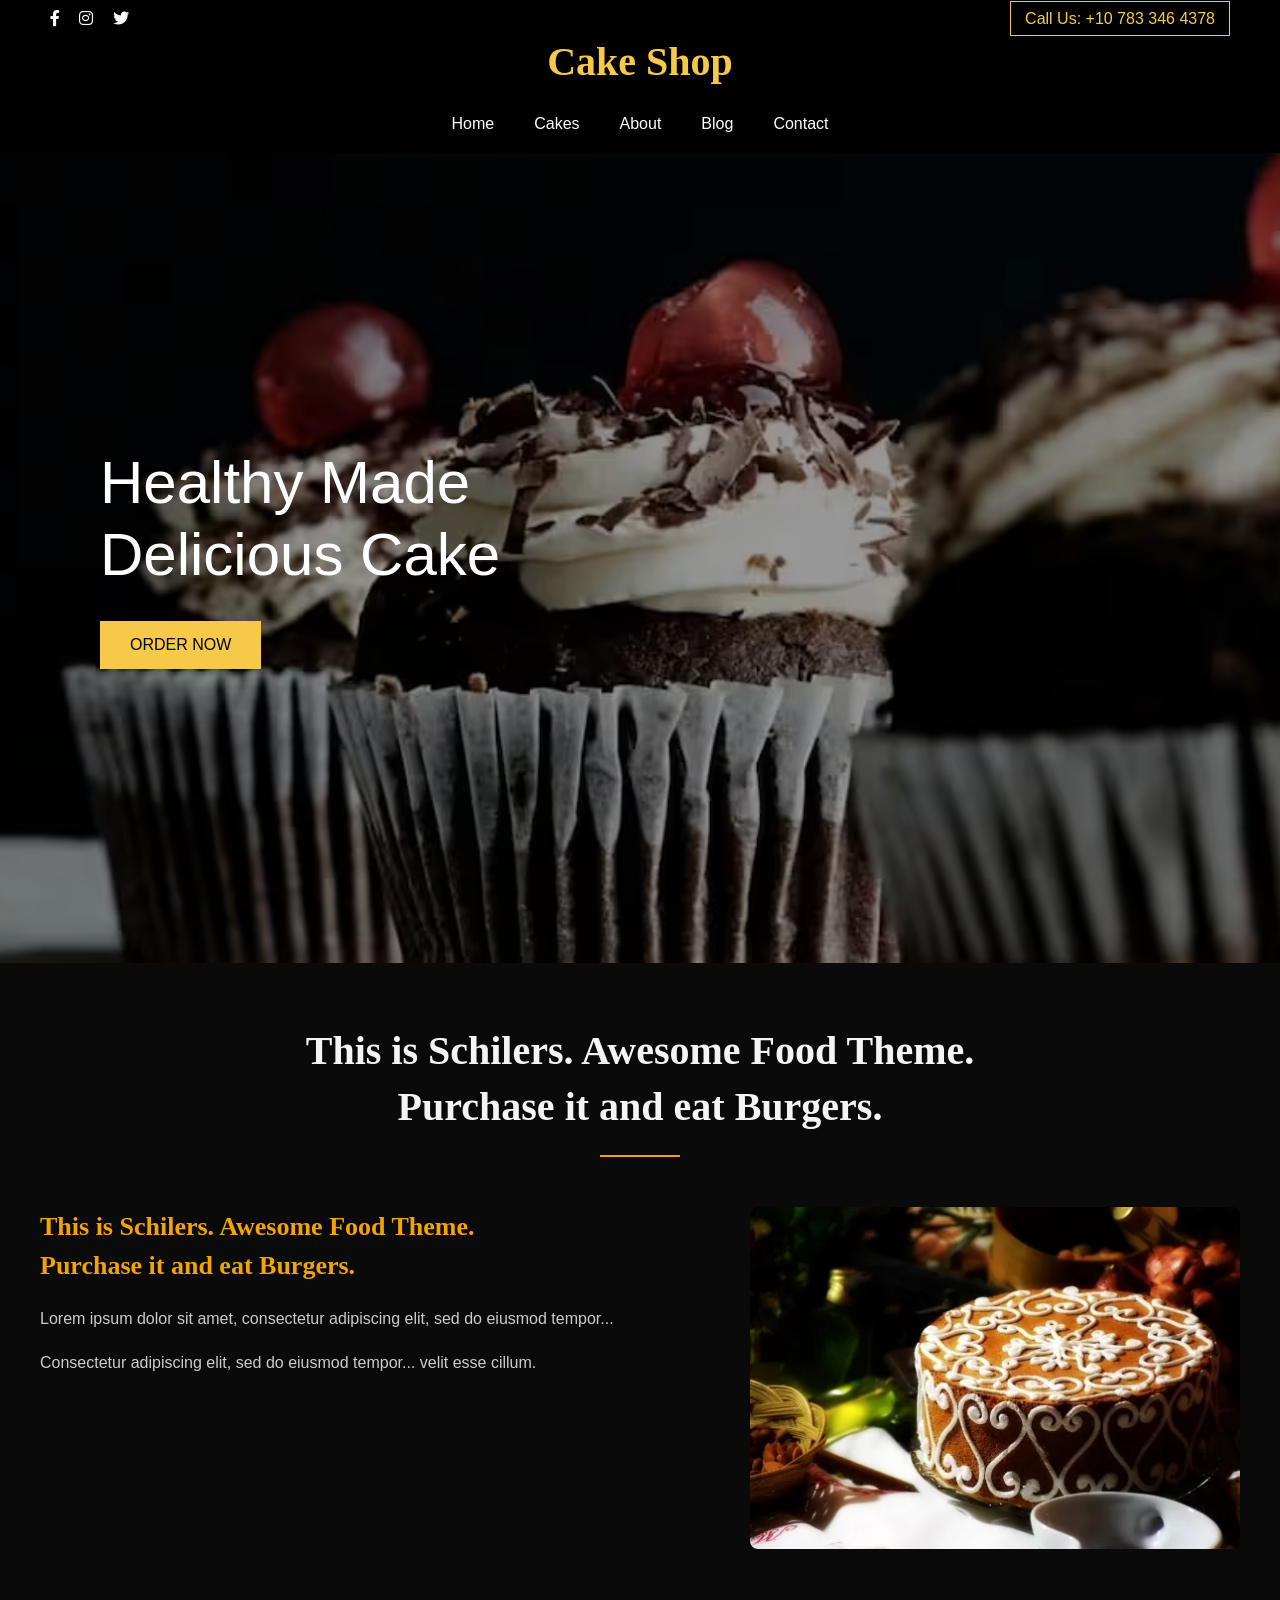
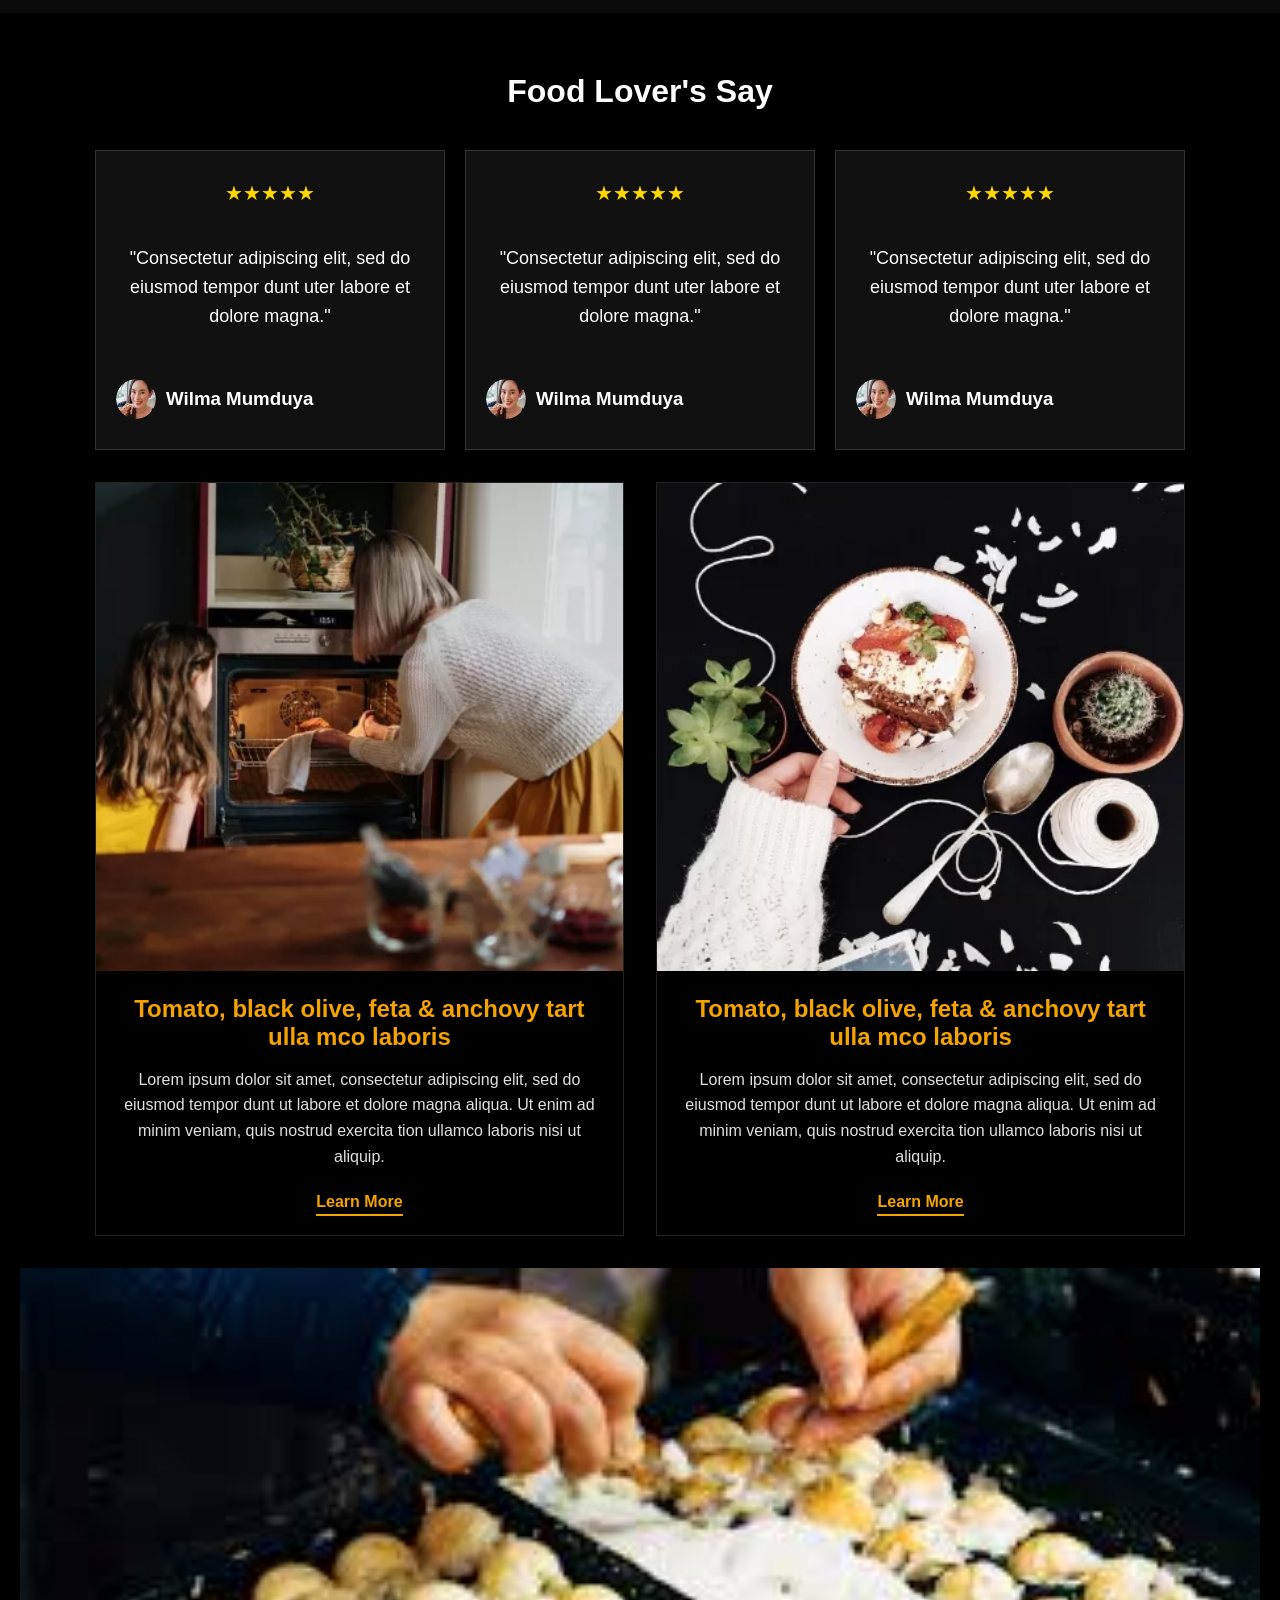
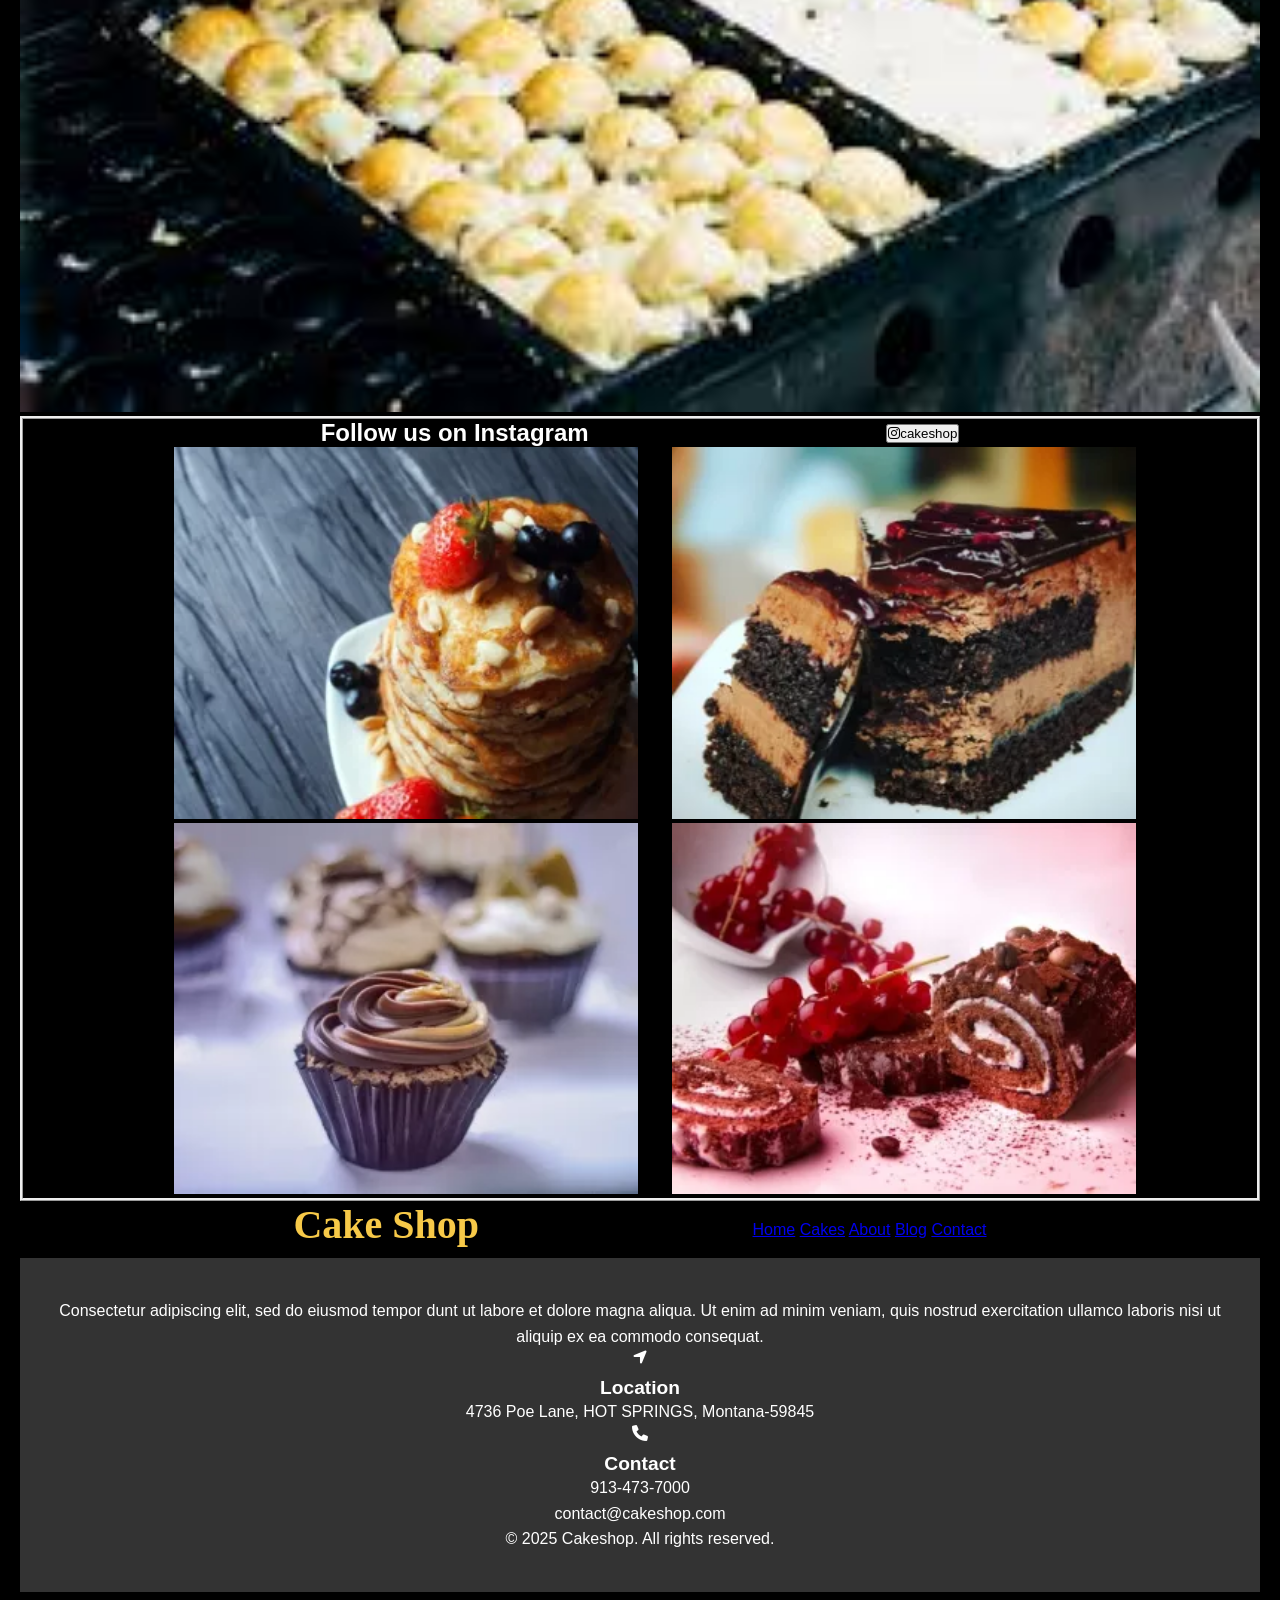
<file: index.html>
<!DOCTYPE html>
<html lang="en">

<head>
    <meta charset="UTF-8" />
    <meta name="viewport" content="width=device-width, initial-scale=1.0" />
    <title>Cake Shop</title>
    <link rel="stylesheet" href="style.css" />
    <link rel="stylesheet" href="https://cdnjs.cloudflare.com/ajax/libs/font-awesome/6.0.0/css/all.min.css" />
    
</head>

<body>
    

    <header class="top-bar">
        <div class="social-icons">
            <i class="fab fa-facebook-f"></i>
            <i class="fab fa-instagram"></i>
            <i class="fab fa-twitter"></i>
        </div>
        <div class="contact">
            <a href="tel:+107833464378">Call Us: +10 783 346 4378</a>
        </div>
    </header>

    <div>
        <h1 class="logo">Cake Shop</h1>
    </div>
    <!-- <div class="navbar"> -->
        <nav class="navbar">
            <ul class="nav-links" id="nav-links">
                <li> <a href="index.html">Home</a></li>
           <li> <a href="cakes.html">Cakes</a></li>
           <li><a href="about.html">About</a></li> 
           <li>  <a href="blog.html">Blog</a></li> 
            <li><a href="contact.html">Contact</a>
        </ul>
        </nav>
    <!-- </div> -->

    
    <section class="hero">
        <div class="hero-content">
            <h2>Healthy Made<br>Delicious Cake</h2>
            <button class="order-btn">ORDER NOW</button>
        </div>
    </section>

    <section class="intro-section">
        <div class="intro-heading">
            <h2>This is Schilers. Awesome Food Theme.<br>Purchase it and eat Burgers.</h2>
            <div class="line-divider"></div>
        </div>
        <div class="intro-content">
            <div class="text-block">
                <h3>This is Schilers. Awesome Food Theme.<br>Purchase it and eat Burgers.</h3>
                <p>Lorem ipsum dolor sit amet, consectetur adipiscing elit, sed do eiusmod tempor...</p>
                <p>Consectetur adipiscing elit, sed do eiusmod tempor... velit esse cillum.</p>
            </div>
            <div class="image-block">
                <img src="image/cake2.jpg" alt="Cake Image" />
            </div>
        </div>
    </section>

  

    <section class="testimonial-section">
        <h2 class="testimonial-title">Food Lover's Say</h2>
        <div class="testimonial-container">
            <div class="testimonial-card">
                <div class="stars">★★★★★</div>
                <p class="testimonial-text">
                    "Consectetur adipiscing elit, sed do eiusmod tempor dunt uter labore et dolore magna."
                </p>
                <div class="testimonial-user">
                    <img src="image/review1.webp" alt="image not found">
                    <h3>Wilma Mumduya</h3>
                </div>
            </div>
            <div class="testimonial-card">
                <div class="stars">★★★★★</div>
                <p class="testimonial-text">
                    "Consectetur adipiscing elit, sed do eiusmod tempor dunt uter labore et dolore magna."
                </p>
                <div class="testimonial-user">
                    <img src="image/review1.webp" alt="image not found">
                    <h3>Wilma Mumduya</h3>
                </div>
            </div>
            <div class="testimonial-card">
                <div class="stars">★★★★★</div>
                <p class="testimonial-text">
                    "Consectetur adipiscing elit, sed do eiusmod tempor dunt uter labore et dolore magna."
                </p>
                <div class="testimonial-user">
                    <img src="image/review1.webp" alt="image not found">
                    <h3>Wilma Mumduya</h3>
                </div>
            </div>
        </div>
        <section class="recipe-section">
            <div class="recipe-card">
              <img src="image/blog1.jpg.webp" alt="Cooking with child" class="recipe-image">
              <div class="recipe-content">
                <h2>Tomato, black olive, feta &amp; anchovy tart ulla mco laboris</h2>
                <p>Lorem ipsum dolor sit amet, consectetur adipiscing elit, sed do eiusmod tempor dunt ut labore et dolore magna aliqua. Ut enim ad minim veniam, quis nostrud exercita tion ullamco laboris nisi ut aliquip.</p>
                <a href="#" class="learn-more">Learn More</a>
              </div>
            </div>
        
            <div class="recipe-card">
              <img src="image/blog2.jpg.webp" alt="Top view of food" class="recipe-image">
              <div class="recipe-content">
                <h2>Tomato, black olive, feta &amp; anchovy tart ulla mco laboris</h2>
                <p>Lorem ipsum dolor sit amet, consectetur adipiscing elit, sed do eiusmod tempor dunt ut labore et dolore magna aliqua. Ut enim ad minim veniam, quis nostrud exercita tion ullamco laboris nisi ut aliquip.</p>
                <a href="#" class="learn-more">Learn More</a>
              </div>
            </div>
          </section> 
        <!-- <section id="blog">
            <h2>Our Blogs</h2>
            <br>
          
                <div>
                    <img src="image/blog1.jpg.webp" alt="image not found">
                </div>
                
                <div>
                    <h4>Tomato, black olive, feta & anchovy tart ulla mco laboris</h4>
                    <p>Lorem ipsum dolor sit amet, consectetur adipiscing elit, sed do eiusmod tempor dunt ut labore et dolore magna aliqua.
                         Ut enim ad minim veniam, quis nostrud exercita tion ullamco laboris nisi ut aliquip.</p>
                
                </div>
                <div>
                <img src="image/blog2.jpg.webp" alt="image not found">
                </div>
                <div>
                <h4>Tomato, black olive, feta & anchovy tart ulla mco laboris</h4>
                <p>Lorem ipsum dolor sit amet, consectetur adipiscing elit, sed do eiusmod tempor dunt ut 
                    labore et dolore magna aliqua. Ut enim ad minim veniam, quis nostrud exercita tion ullamco laboris nisi ut aliquip.</p>
                </div>
          
        
        </section> -->
        <section id="vid">
            <div>
                <img src="image/vid.jpg" alt="image not found">
            </div>
          </section>
          <section id="cakeshop">
            <h2>Follow us on Instagram</h2>
            <button>
                <i class="fa-brands fa-instagram"></i>cakeshop</button>
            <div>
                <img src="image/insta1.jpg" alt="image not found">
                <img src="image/insta2.jpg" alt="image not found">
                <img src="image/insta3.jpg" alt="image not found">
                <img src="image/insta4.jpg" alt="image not found">
            </div>
            </section>
            <section id="same">
            <div>
                <h1 class="logo">Cake Shop</h1>
            </div>
            <div>
                <nav>
                    <a href="Home.html">Home</a>
                    <a href="Cakes.html">Cakes</a>
                    <a href="About.html">About</a>
                    <a href="Blog.html">Blog</a>
                    <a href="Contact.html">Contact</a>
                </nav>
            </div>

        </main>
        <footer>
            <div class="footer-text">
                <p>Consectetur adipiscing elit, sed do eiusmod tempor dunt ut labore et dolore magna aliqua. Ut enim ad minim veniam, quis nostrud exercitation ullamco laboris nisi ut aliquip ex ea commodo consequat.</p>
            </div>
            <div class="footer-location">
                <i class="fa-solid fa-location-arrow"></i>
                <h3>Location</h3>
                <p>4736 Poe Lane, HOT SPRINGS, Montana-59845</p>
            </div>
            <div class="footer-contact">
                <i class="fa-solid fa-phone"></i>
                <h3>Contact</h3>
                <p>913-473-7000<br>contact@cakeshop.com</p>
            </div>
            <div class="footer-content">
                <p>&copy; 2025 Cakeshop. All rights reserved.</p>
            </div>
        </footer>
        
    </section>
    </section>

    

    
</body>

</html>
</file>
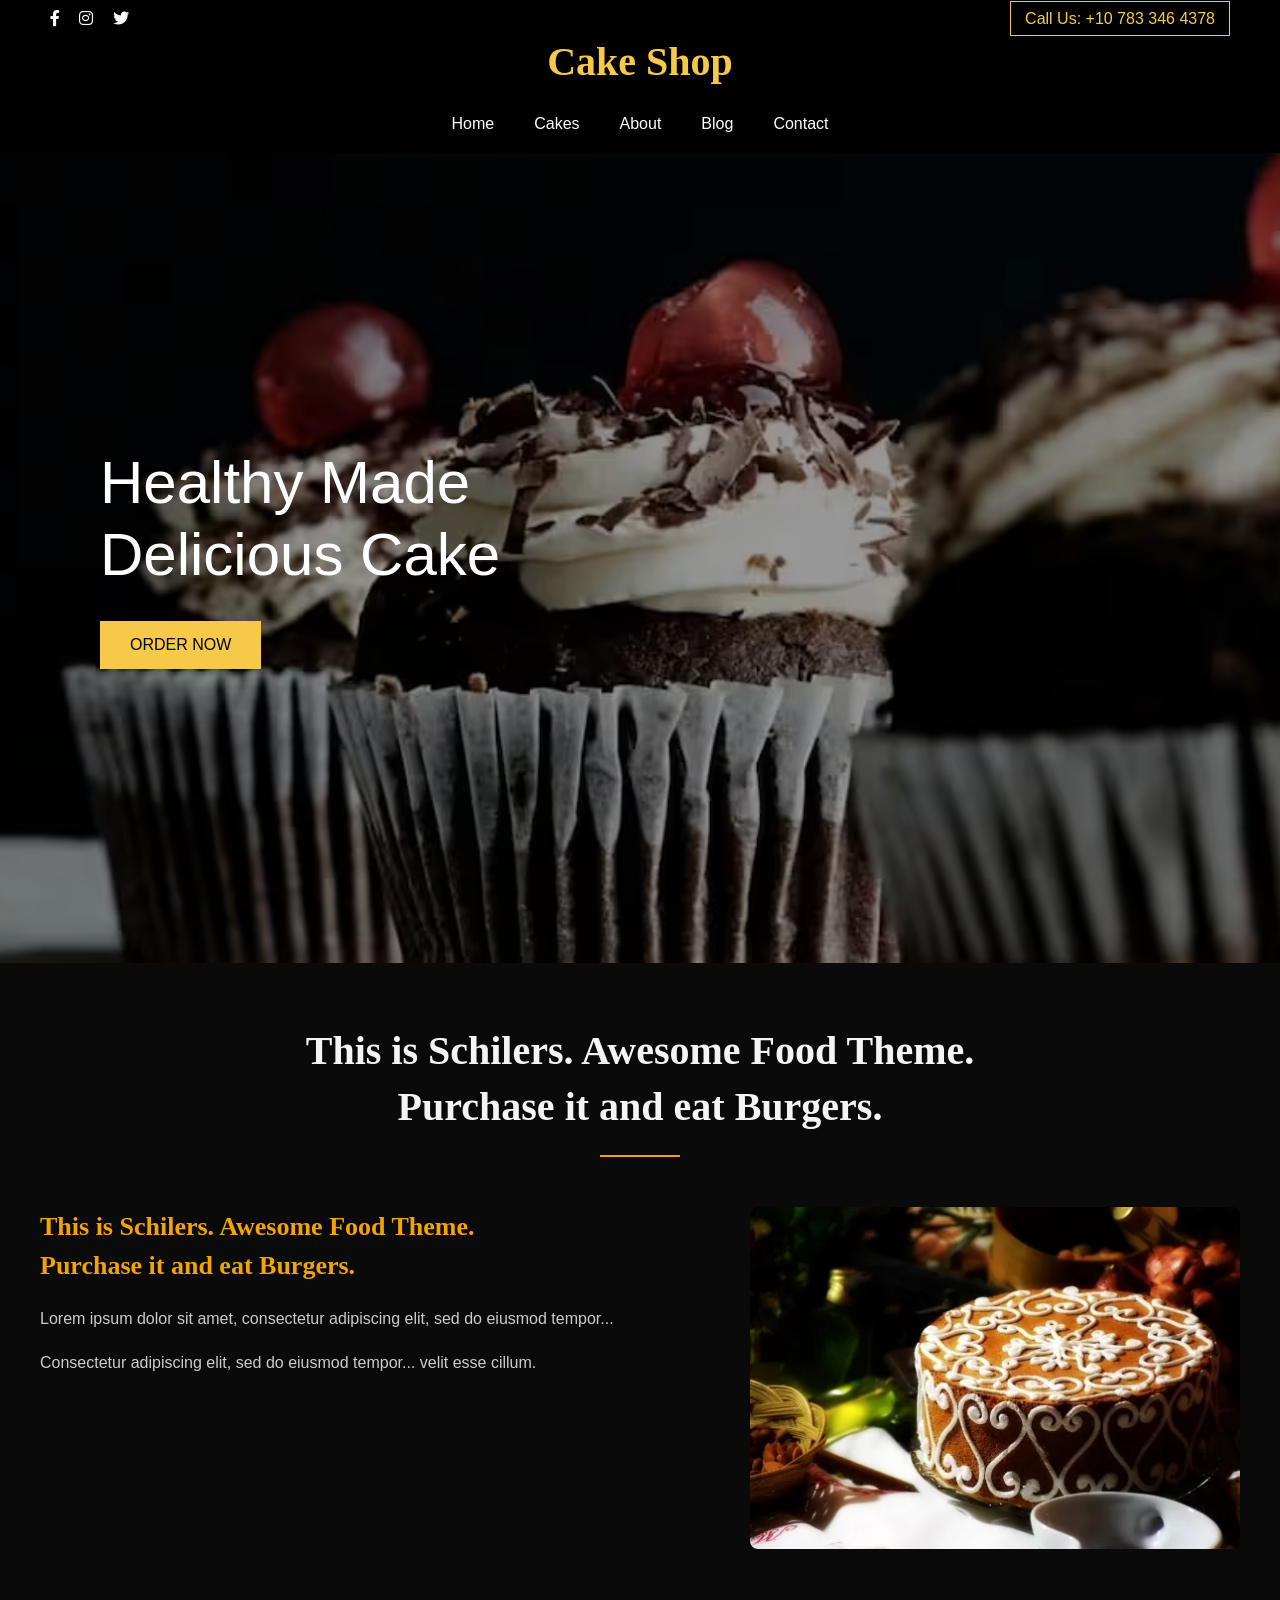
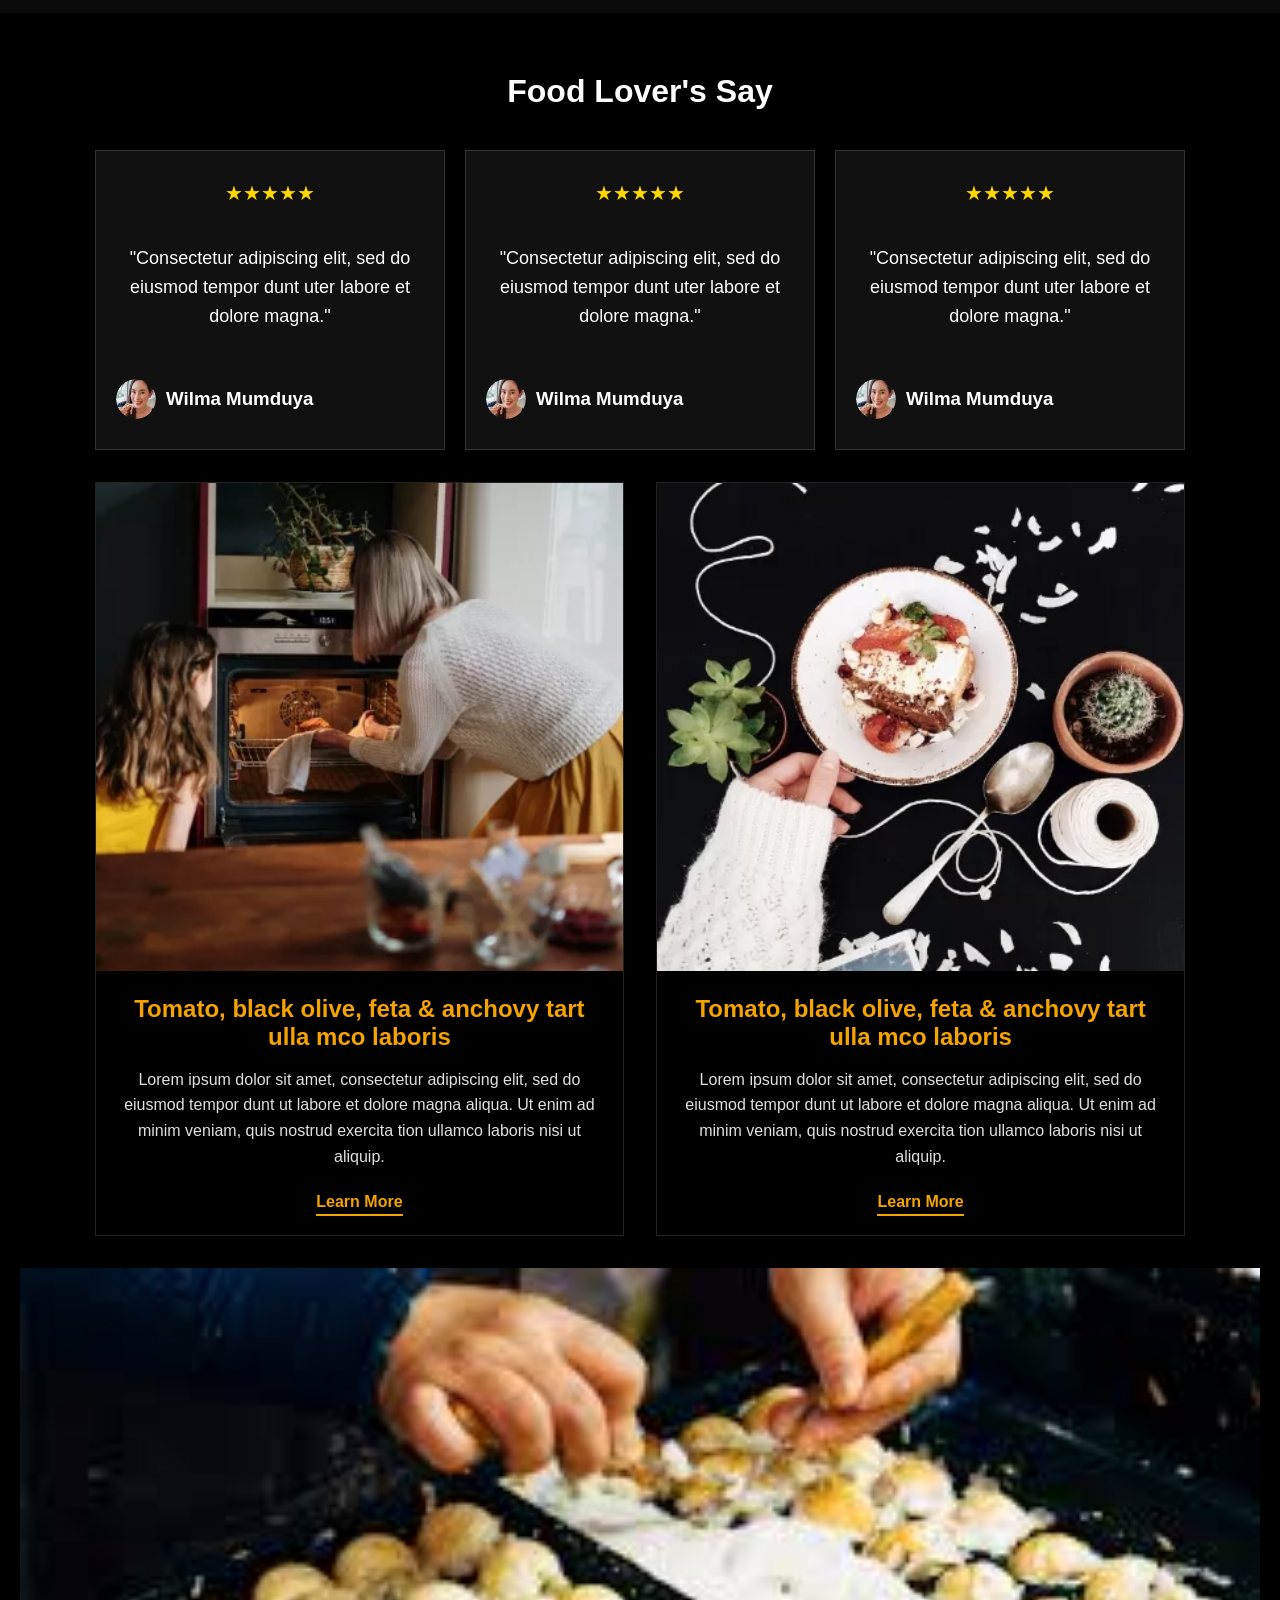
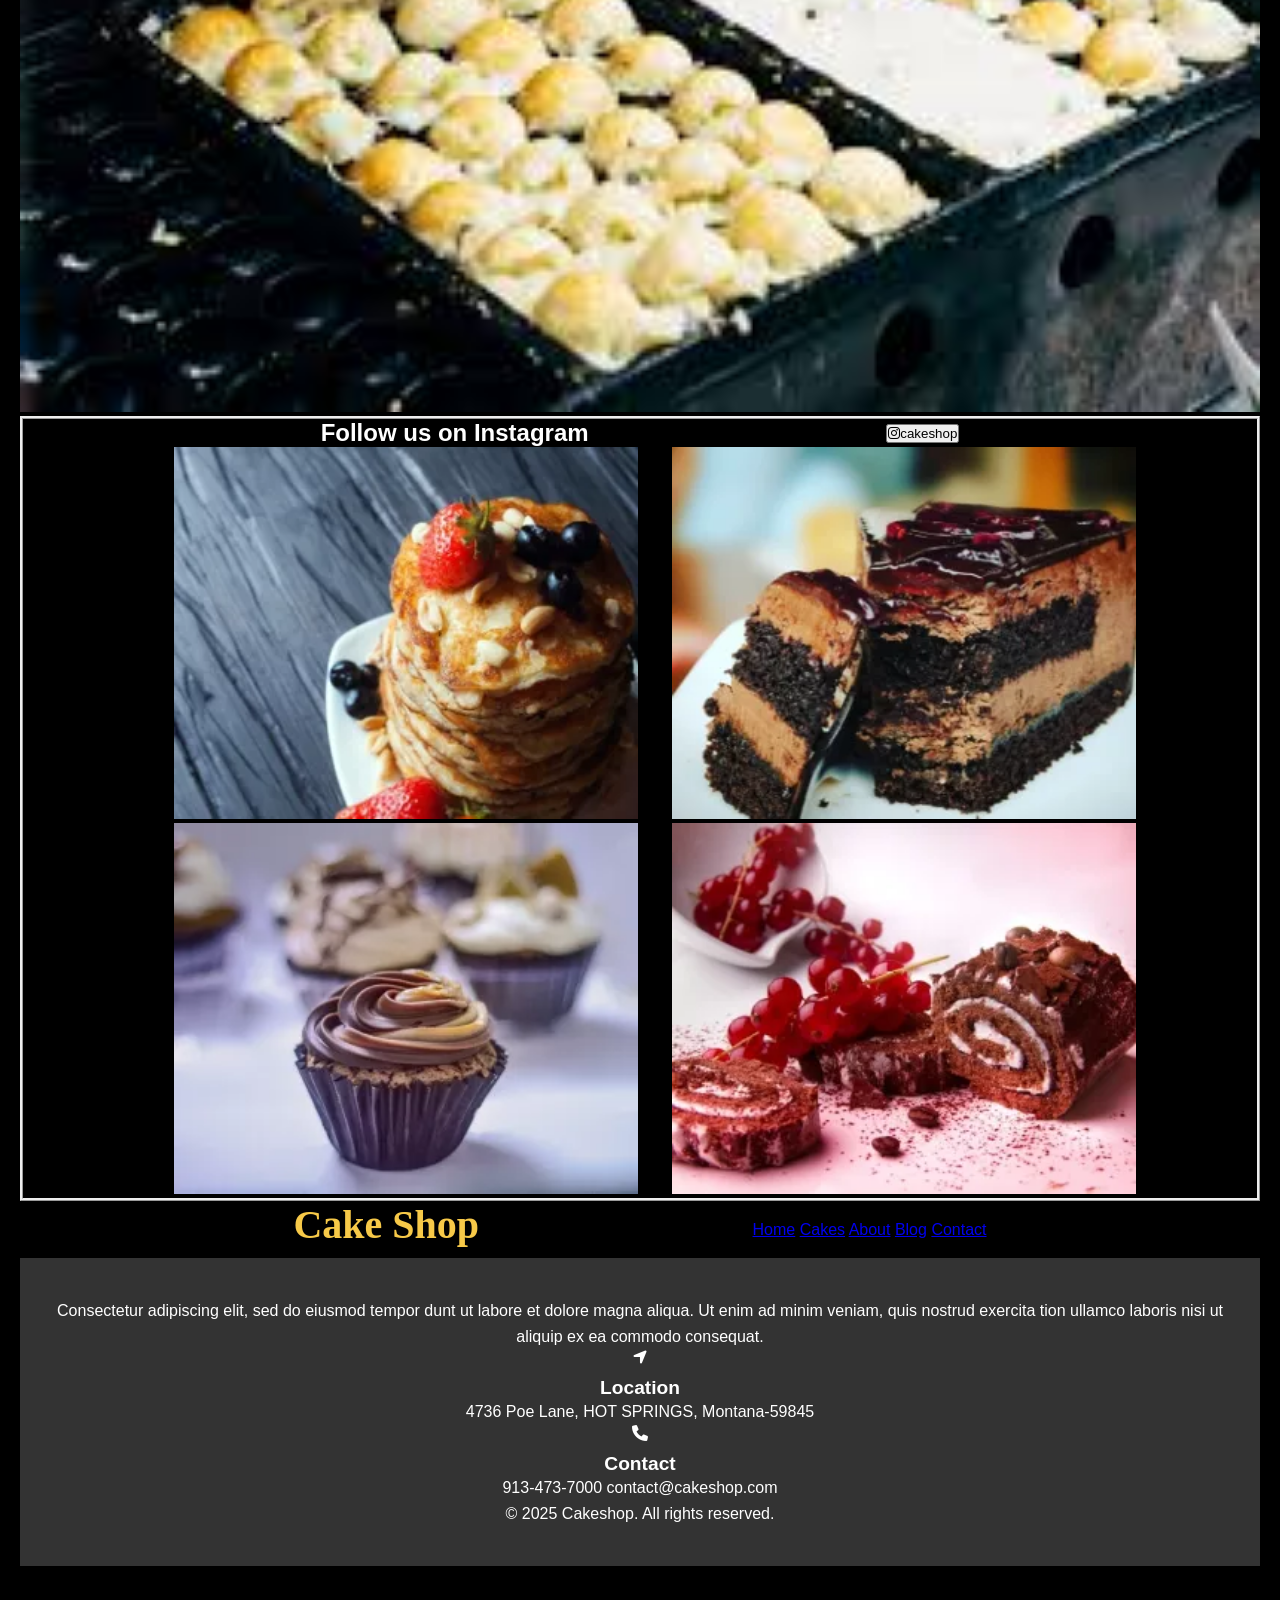
<file: about.html>
<!DOCTYPE html>
<html lang="en">
<head>
    <meta charset="UTF-8">
    <meta name="viewport" content="width=device-width, initial-scale=1.0">
    <title>about</title>
    <link rel="stylesheet" href="style.css" />
    <link rel="stylesheet" href="https://cdnjs.cloudflare.com/ajax/libs/font-awesome/6.0.0/css/all.min.css" />
</head>
<body>
    <header class="top-bar">
        <div class="social-icons">
            <i class="fab fa-facebook-f"></i>
            <i class="fab fa-instagram"></i>
            <i class="fab fa-twitter"></i>
        </div>
        <div class="contact">
            <a href="tel:+107833464378">Call Us: +10 783 346 4378</a>
        </div>
    </header>

    <!-- Navigation -->
    <!--nav class="navbar">
        <h1 class="logo">Cake Shop</h1-->

        <!-- Hamburger Button -->
        <!--div class="menu-toggle" id="menu-toggle">☰</div>

        <ul class="nav-links" id="nav-links">
            <li><a href="index.html">HOME</a></li>
            <li>
                <a href="cakes.html">CAKES</a>

            </li>
            <li><a href="about.html">ABOUT</a></li>
            <li class="has-dropdown"><a href="#">BLOG</a>
                <ul class="dropdown">
                    <li><a href="blog.html">Blog </a></li>
                    <li><a href="#">Blog Details</a></li>
                    <li><a href="#">Elements</a></li>
                </ul>
            </li>
            <li><a href="contact.html">CONTACT</a></li>
        </ul>
    </nav-->
    <div>
        <h1 class="logo">Cake Shop</h1>
    </div>
    <!-- <div class="navbar"> -->
        <nav class="navbar">
            <ul class="nav-links" id="nav-links">
                <li> <a href="index.html">Home</a></li>
           <li> <a href="cakes.html">Cakes</a></li>
           <li><a href="about.html">About</a></li> 
           <li>  <a href="blog.html">Blog</a></li> 
            <li><a href="contact.html">Contact</a>
        </ul>
        </nav>

    <!-- Hero Section -->
    <section class="hero">
        <div class="hero-content">
            <h2>Healthy Made<br>Delicious Cake</h2>
            <button class="order-btn">ORDER NOW</button>
        </div>
    </section>

    <section class="intro-section">
        <div class="intro-heading">
            <h2>This is Schilers. Awesome Food Theme.<br>Purchase it and eat Burgers.</h2>
            <div class="line-divider"></div>
        </div>
        <div class="intro-content">
            <div class="text-block">
                <h3>This is Schilers. Awesome Food Theme.<br>Purchase it and eat Burgers.</h3>
                <p>Lorem ipsum dolor sit amet, consectetur adipiscing elit, sed do eiusmod tempor...</p>
                <p>Consectetur adipiscing elit, sed do eiusmod tempor... velit esse cillum.</p>
            </div>
            <div class="image-block">
                <img src="image/cake2.jpg" alt="Cake Image" />
            </div>
        </div>
    </section>

  

    <section class="testimonial-section">
        <h2 class="testimonial-title">Food Lover's Say</h2>
        <div class="testimonial-container">
            <div class="testimonial-card">
                <div class="stars">★★★★★</div>
                <p class="testimonial-text">
                    "Consectetur adipiscing elit, sed do eiusmod tempor dunt uter labore et dolore magna."
                </p>
                <div class="testimonial-user">
                    <img src="image/review1.webp" alt="image not found">
                    <h3>Wilma Mumduya</h3>
                </div>
            </div>
            <div class="testimonial-card">
                <div class="stars">★★★★★</div>
                <p class="testimonial-text">
                    "Consectetur adipiscing elit, sed do eiusmod tempor dunt uter labore et dolore magna."
                </p>
                <div class="testimonial-user">
                    <img src="image/review1.webp" alt="image not found">
                    <h3>Wilma Mumduya</h3>
                </div>
            </div>
            <div class="testimonial-card">
                <div class="stars">★★★★★</div>
                <p class="testimonial-text">
                    "Consectetur adipiscing elit, sed do eiusmod tempor dunt uter labore et dolore magna."
                </p>
                <div class="testimonial-user">
                    <img src="image/review1.webp" alt="image not found">
                    <h3>Wilma Mumduya</h3>
                </div>
            </div>
        </div>
        <section class="recipe-section">
            <div class="recipe-card">
              <img src="image/blog1.jpg.webp" alt="Cooking with child" class="recipe-image">
              <div class="recipe-content">
                <h2>Tomato, black olive, feta &amp; anchovy tart ulla mco laboris</h2>
                <p>Lorem ipsum dolor sit amet, consectetur adipiscing elit, sed do eiusmod tempor dunt ut labore et dolore magna aliqua. Ut enim ad minim veniam, quis nostrud exercita tion ullamco laboris nisi ut aliquip.</p>
                <a href="#" class="learn-more">Learn More</a>
              </div>
            </div>
        
            <div class="recipe-card">
              <img src="image/blog2.jpg.webp" alt="Top view of food" class="recipe-image">
              <div class="recipe-content">
                <h2>Tomato, black olive, feta &amp; anchovy tart ulla mco laboris</h2>
                <p>Lorem ipsum dolor sit amet, consectetur adipiscing elit, sed do eiusmod tempor dunt ut labore et dolore magna aliqua. Ut enim ad minim veniam, quis nostrud exercita tion ullamco laboris nisi ut aliquip.</p>
                <a href="#" class="learn-more">Learn More</a>
              </div>
            </div>
          </section> 
        <!-- <section id="blog">
            <h2>Our Blogs</h2>
            <br>
          
                <div>
                    <img src="image/blog1.jpg.webp" alt="image not found">
                </div>
                
                <div>
                    <h4>Tomato, black olive, feta & anchovy tart ulla mco laboris</h4>
                    <p>Lorem ipsum dolor sit amet, consectetur adipiscing elit, sed do eiusmod tempor dunt ut labore et dolore magna aliqua.
                         Ut enim ad minim veniam, quis nostrud exercita tion ullamco laboris nisi ut aliquip.</p>
                
                </div>
                <div>
                <img src="image/blog2.jpg.webp" alt="image not found">
                </div>
                <div>
                <h4>Tomato, black olive, feta & anchovy tart ulla mco laboris</h4>
                <p>Lorem ipsum dolor sit amet, consectetur adipiscing elit, sed do eiusmod tempor dunt ut 
                    labore et dolore magna aliqua. Ut enim ad minim veniam, quis nostrud exercita tion ullamco laboris nisi ut aliquip.</p>
                </div>
          
        
        </section> -->
        <section id="vid">
            <div>
                <img src="image/vid.jpg" alt="image not found">
            </div>
          </section>
          <section id="cakeshop">
            <h2>Follow us on Instagram</h2>
            <button>
                <i class="fa-brands fa-instagram"></i>cakeshop</button>
            <div>
                <img src="image/insta1.jpg" alt="image not found">
                <img src="image/insta2.jpg" alt="image not found">
                <img src="image/insta3.jpg" alt="image not found">
                <img src="image/insta4.jpg" alt="image not found">
            </div>
            </section>
            <section id="same">
            <div>
                <h1 class="logo">Cake Shop</h1>
            </div>
            <div>
                <nav>
                    <a href="Home.html">Home</a>
                    <a href="Cakes.html">Cakes</a>
                    <a href="About.html">About</a>
                    <a href="Blog.html">Blog</a>
                    <a href="Contact.html">Contact</a>
                </nav>
            </div>

        </main>

        <footer>
            <div>
                <p>Consectetur adipiscing elit, sed do eiusmod tempor dunt ut labore et dolore magna aliqua. Ut enim ad minim veniam, quis nostrud exercita tion ullamco laboris nisi ut aliquip ex ea commodo consequat.</p>
            </div>
            <div>
                <i class="fa-solid fa-location-arrow"></i>
                <h3>Location</h3>
                <p>4736 Poe Lane, HOT SPRINGS, Montana-59845</p>
            </div>
            <div>
                <i class="fa-solid fa-phone"></i>
                <h3>Contact</h3>
                <p>913-473-7000
                contact@cakeshop.com</p>
            </div>
            <div class="footer-content">
                <p>&copy; 2025 Cakeshop. All rights reserved.</p>
                

        </footer>
    </section>
</body>
</html>
</file>
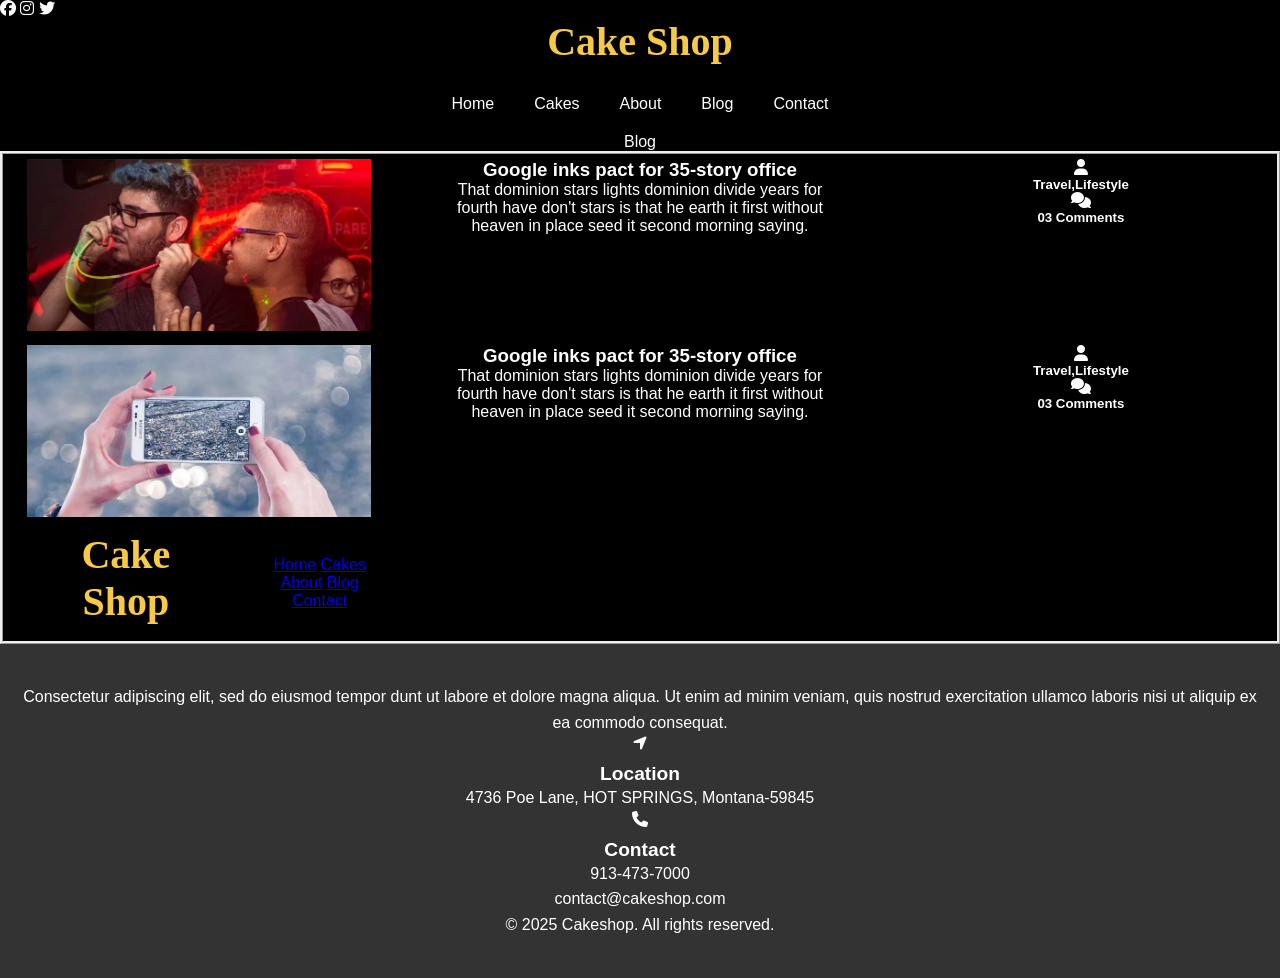
<file: blog.html>
<!DOCTYPE html>
<html lang="en">
<head>
    <meta charset="UTF-8">
    <meta name="viewport" content="width=device-width, initial-scale=1.0">
    <title>blog</title>
    <link rel="stylesheet" href="https://cdnjs.cloudflare.com/ajax/libs/font-awesome/6.7.2/css/all.min.css" integrity="sha512-Evv84Mr4kqVGRNSgIGL/F/aIDqQb7xQ2vcrdIwxfjThSH8CSR7PBEakCr51Ck+w+/U6swU2Im1vVX0SVk9ABhg==" crossorigin="anonymous" referrerpolicy="no-referrer" />
    <link rel="stylesheet" href="style.css">
</head>
<body>
    <section id="container">
        <header>
            <div>
                <i class="fa-brands fa-facebook"></i>
                <i class="fa-brands fa-instagram"></i>
                <i class="fa-brands fa-twitter"></i>
            </div>
            <!--nav class="navbar">
                <h1 class="logo">Cake Shop</h1-->
        
                <!-- Hamburger Button -->
                <!--div class="menu-toggle" id="menu-toggle">☰</div>
        
                <ul class="nav-links" id="nav-links">
                    <li><a href="index.html">HOME</a></li>
                    <li>
                        <a href="cakes.html">CAKES</a>
        
                    </li>
                    <li><a href="about.html">ABOUT</a></li>
                    <li class="has-dropdown"><a href="#">BLOG</a>
                        <ul class="dropdown">
                            <li><a href="#">Blog </a></li>
                            <li><a href="#">Blog Details</a></li>
                            <li><a href="#">Elements</a></li>
                        </ul>
                    </li>
                    <li><a href="contact.html">CONTACT</a></li>
                </ul>
            </nav-->
            <div>
                <h1 class="logo">Cake Shop</h1>
            </div>
            <!-- <div class="navbar"> -->
                <nav class="navbar">
                    <ul class="nav-links" id="nav-links">
                        <li> <a href="index.html">Home</a></li>
                   <li> <a href="cakes.html">Cakes</a></li>
                   <li><a href="about.html">About</a></li> 
                   <li>  <a href="blog.html">Blog</a></li> 
                    <li><a href="contact.html">Contact</a>
                </ul>
                </nav>
        </header>
        <main>
            <section id="herosection">
                <div class="center">Blog</div>
            </section>
            <section id="blog">
                <div>
                    <img src="image/blog_3.jpg" alt="image not found">
                </div>
                <div>
                    <h3>Google inks pact for 35-story office</h3>
                    <p>That dominion stars lights dominion divide years for fourth have don't 
                        stars is that he earth it first without heaven in place seed it second morning saying.</p>
                </div>
                <div>
                    <i class="fas fa-user"></i>
                    <h5>Travel,Lifestyle</h5>
                    <i class="fas fa-comments"></i>
                    <h5>03 Comments</h5>
                </div>
                <div>
                    <img src="image/blog_4.jpg" alt="image not found">
                </div>
                <div>
                    <h3>Google inks pact for 35-story office</h3>
                    <p>That dominion stars lights dominion divide years for fourth have don't 
                        stars is that he earth it first without heaven in place seed it second morning saying.</p>
                </div>
                <div>
                    <i class="fas fa-user"></i>
                    <h5>Travel,Lifestyle</h5>
                    <i class="fas fa-comments"></i>
                    <h5>03 Comments</h5>
                </div>
                <section id="same">
                    <div>
                        <h1 class="logo">Cake Shop</h1>
                    </div>
                    <div>
                        <nav>
                            <a href="Home.html">Home</a>
                            <a href="Cakes.html">Cakes</a>
                            <a href="About.html">About</a>
                            <a href="Blog.html">Blog</a>
                            <a href="Contact.html">Contact</a>
                        </nav>
                    </div>
        
            </section>
        </main>
        <footer>
            <div class="footer-text">
                <p>Consectetur adipiscing elit, sed do eiusmod tempor dunt ut labore et dolore magna aliqua. Ut enim ad minim veniam, quis nostrud exercitation ullamco laboris nisi ut aliquip ex ea commodo consequat.</p>
            </div>
            <div class="footer-location">
                <i class="fa-solid fa-location-arrow"></i>
                <h3>Location</h3>
                <p>4736 Poe Lane, HOT SPRINGS, Montana-59845</p>
            </div>
            <div class="footer-contact">
                <i class="fa-solid fa-phone"></i>
                <h3>Contact</h3>
                <p>913-473-7000<br>contact@cakeshop.com</p>
            </div>
            <div class="footer-content">
                <p>&copy; 2025 Cakeshop. All rights reserved.</p>
            </div>
        </footer>

</body>
</html>
</file>
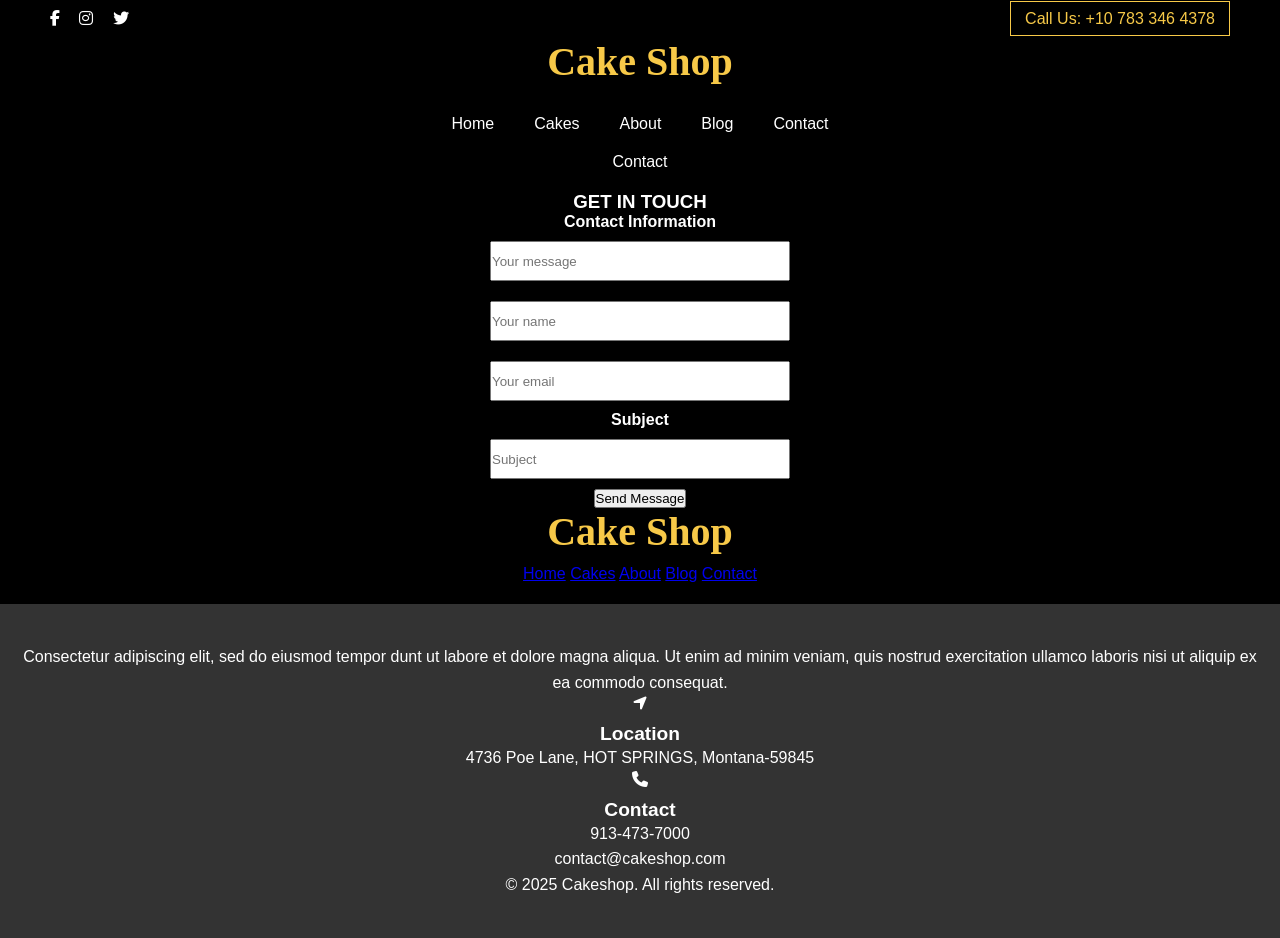
<file: contact.html>
<!DOCTYPE html>
<html lang="en">
<head>
    <meta charset="UTF-8">
    <meta name="viewport" content="width=device-width, initial-scale=1.0">
    <title>Contact</title>
    <link rel="stylesheet" href="https://cdnjs.cloudflare.com/ajax/libs/font-awesome/6.7.2/css/all.min.css" integrity="sha512-Evv84Mr4kqVGRNSgIGL/F/aIDqQb7xQ2vcrdIwxfjThSH8CSR7PBEakCr51Ck+w+/U6swU2Im1vVX0SVk9ABhg==" crossorigin="anonymous" referrerpolicy="no-referrer" />
    <link rel="stylesheet" href="style.css">
</head>
<body>
    <header class="top-bar">
        <div class="social-icons">
            <i class="fab fa-facebook-f"></i>
            <i class="fab fa-instagram"></i>
            <i class="fab fa-twitter"></i>
        </div>
        <div class="contact">
            <a href="tel:+107833464378">Call Us: +10 783 346 4378</a>
        </div>
    </header>
    <div>
        <h1 class="logo">Cake Shop</h1>
    </div>
    <!-- <div class="navbar"> -->
        <nav class="navbar">
            <ul class="nav-links" id="nav-links">
                <li> <a href="index.html">Home</a></li>
           <li> <a href="cakes.html">Cakes</a></li>
           <li><a href="about.html">About</a></li> 
           <li>  <a href="blog.html">Blog</a></li> 
            <li><a href="contact.html">Contact</a>
        </ul>
        </nav>

        <main>
            <section id="herosection">
                <div class="center">Contact</div>
            </section>
            <section id="hsection">
                    <h3>GET IN TOUCH</h3>
                    <div class="form-section">
                        <h4>Contact Information</h4>
                        <div class="form">
                            <input class="form-textfield" type="msg" name="msg" placeholder="Your message">
                        </div>
                        <div class="form">
                            <input class="form-textfield" type="text" id="name" name="name" placeholder="Your name">
                        </div>
                        <div class="form">
                            <input class="form-textfield" type="email" id="email" name="email" placeholder="Your email">
                        </div>
                    </div>
                    <div class="form-section">
                        <h4>Subject</h4>
                        <div class="form">
                            <input class="form-textfield " type="text" id="subject" name="subject" placeholder="Subject">
                        </div>
                    </div>
                    <div class="form-group">
                        <button type="submit">Send Message</button>
                    </div>
                </form>
                <section id="same">
                    <div>
                        <h1 class="logo">Cake Shop</h1>
                    </div>
                    <div>
                        <nav>
                            <a href="Home.html">Home</a>
                            <a href="Cakes.html">Cakes</a>
                            <a href="About.html">About</a>
                            <a href="Blog.html">Blog</a>
                            <a href="Contact.html">Contact</a>
                        </nav>
                    </div>
        
            </section>
        </main>
        <footer>
            <div class="footer-text">
                <p>Consectetur adipiscing elit, sed do eiusmod tempor dunt ut labore et dolore magna aliqua. Ut enim ad minim veniam, quis nostrud exercitation ullamco laboris nisi ut aliquip ex ea commodo consequat.</p>
            </div>
            <div class="footer-location">
                <i class="fa-solid fa-location-arrow"></i>
                <h3>Location</h3>
                <p>4736 Poe Lane, HOT SPRINGS, Montana-59845</p>
            </div>
            <div class="footer-contact">
                <i class="fa-solid fa-phone"></i>
                <h3>Contact</h3>
                <p>913-473-7000<br>contact@cakeshop.com</p>
            </div>
            <div class="footer-content">
                <p>&copy; 2025 Cakeshop. All rights reserved.</p>
            </div>
        </footer>
        <!--script>
            const toggle = document.getElementById('menu-toggle');
            const navLinks = document.getElementById('nav-links');
    
            toggle.addEventListener('click', () => {
                navLinks.classList.toggle('active');
            });
        </script-->
</body>
</html>
</file>
<file: style.css>
* {
    margin: 0;
    padding: 0;
    box-sizing: border-box;
}

body {
    font-family: 'Poppins', sans-serif;
    background-color: #000;
    color: white;
}


.top-bar {
    display: flex;
    justify-content: space-between;
    align-items: center;
    padding: 10px 50px;
    background-color: #000;
    color: white;
}

.social-icons i {
    margin-right: 15px;
    cursor: pointer;
}

.contact a {
    color: #f7c948;
    text-decoration: none;
    border: 1px solid #f7c948;
    padding: 8px 14px;
}

/* Navbar */
.navbar {
    display: flex;
    flex-direction: column;
    align-items: center;
    padding: 20px 0;
    background-color: #000;
}

.logo {
    font-family: 'Brush Script MT', cursive;
    font-size: 40px;
    color: #f7c948;
    margin-bottom: 10px;
    text-align: center;
}

.nav-links {
    list-style: none;
    display: flex;
    gap: 40px;
}

.nav-links a {
    text-decoration: none;
    color: white;
    font-size: 16px;
    transition: 0.3s ease;
}

.nav-links a:hover {
    color: #f7c948;
}

/* Hero Section */
.hero {
    background-image: url('image/Cake1BG.avif');
    background-size: cover;
    background-position: center;
    height: 90vh;
    position: relative;
    display: flex;
    align-items: center;
    padding: 0 100px;
}

.hero::before {
    content: '';
    position: absolute;
    top: 0;
    right: 0;
    bottom: 0;
    left: 0;
    background: rgba(0, 0, 0, 0.4);
}

.hero-content {
    position: relative;
    z-index: 1;
    max-width: 600px;
}

.hero-content h2 {
    font-size: 60px;
    font-weight: 200;
    line-height: 1.2;
    margin-bottom: 30px;
}

.order-btn {
    background-color: #f7c948;
    color: #000;
    border: none;
    padding: 15px 30px;
    font-size: 16px;
    cursor: pointer;
    transition: 0.3s;
}

.order-btn:hover {
    background-color: #e6b800;
}

.nav-links li {
    position: relative;
}

.nav-links a {
    position: relative;
    padding: 5px 0;
    transition: color 0.3s ease;
}

.nav-links a::after {
    content: '';
    position: absolute;
    width: 0%;
    height: 2px;
    background-color: #f7c948;
    left: 0;
    bottom: 0;
    transition: width 0.3s ease;
}

.nav-links a:hover {
    color: #f7c948;
}

.nav-links a:hover::after {
    width: 100%;
}


.has-dropdown .dropdown {
    display: none;
    position: absolute;
    top: 100%;
    left: 0;
    background-color: #fff;
    /* white background */
    padding: 10px 0;
    min-width: 180px;
    z-index: 999;
    border: 1px solid #ccc;
    border-radius: 4px;
    box-shadow: 0 8px 16px rgba(0, 0, 0, 0.1);
}

.has-dropdown:hover .dropdown {
    display: block;
}

.dropdown li {
    padding: 8px 20px;
}

.dropdown a {
    color: #333;
    /* dark text for white background */
    font-size: 14px;
    display: block;
    transition: all 0.3s ease;
}

.dropdown a:hover {
    color: #f7c948;
    background-color: #f9f9f9;
}



@media (max-width: 768px) {
    .top-bar {
        flex-direction: column;
        gap: 10px;
        padding: 10px 20px;
    }

   

    .nav-links {
        flex-wrap: wrap;
        gap: 20px;
        justify-content: center;
    }

    .hero {
        padding: 0 20px;
        text-align: center;
    }

    .hero-content h2 {
        font-size: 40px;
    }

    .order-btn {
        padding: 12px 24px;
    }
}


.menu-toggle {
    display: none;
    font-size: 28px;
    color: #fff;
    cursor: pointer;
    position: absolute;
    top: 30px;
    right: 20px;
    z-index: 1001;
}

@media (max-width: 768px) {
    .nav-links {
        background-color: #000;
        position: absolute;
        top: 80px;
        left: 0;
        width: 100%;
        margin-top: 40px;
    }

    .nav-links.active {
        display: flex;
    }

    .nav-links li {
        /* margin: 10px 0; */
        text-align: center;
    }

    .menu-toggle {
        display: block;
    }

    .nav {
        justify-content: space-between;
    }
}

.intro-section {
    background-color: #0a0a0a;
    color: #fff;
    padding: 60px 40px;
    font-family: 'Poppins', sans-serif;
}


.intro-heading {
    text-align: center;
    margin-bottom: 50px;
}

.intro-heading h2 {
    font-size: 40px;
    font-family: 'Great Vibes', cursive;
    line-height: 1.4;
    color: #f4f4f4;
}

.line-divider {
    width: 80px;
    height: 2px;
    background-color: #f4a300;
    margin: 20px auto 0;
}

/* Two-column layout */
.intro-content {
    display: flex;
    justify-content: space-between;
    align-items: flex-start;
    flex-wrap: wrap;
    max-width: 1200px;
    margin: auto;
    gap: 40px;
}

.text-block {
    flex: 1 1 55%;
}

.text-block h3 {
    font-size: 26px;
    font-family: 'Playfair Display', serif;
    color: #f4a300;
    line-height: 1.5;
    margin-bottom: 20px;
}

.text-block p {
    font-size: 16px;
    color: #ccc;
    line-height: 1.8;
    margin-bottom: 15px;
}

.image-block {
    flex: 1 1 40%;
}

.image-block img {
    width: 100%;
    border-radius: 8px;
    object-fit: cover;
}

/* Responsive */
@media (max-width: 768px) {
    .intro-content {
        flex-direction: column;
        text-align: center;
    }

    .text-block h3 {
        font-size: 22px;
    }

    .intro-heading h2 {
        font-size: 30px;
    }

    .image-block {
        margin-top: 30px;
    }
}

.cake-slider-section {
    background-color: #0a0a0a;
    padding: 60px 40px;
    color: #fff;
    font-family: 'Poppins', sans-serif;
}

.cakeSwiper {
    max-width: 1200px;
    margin: auto;
    position: relative;
}

.swiper-slide {
    text-align: center;
}

.swiper-slide img {
    width: 100%;
    max-width: 380px;
    border-radius: 6px;
    margin-bottom: 20px;
}

.swiper-slide h4 {
    font-family: 'Playfair Display', serif;
    font-size: 20px;
    margin-bottom: 5px;
}

.swiper-slide p {
    color: #f4a300;
    font-weight: 500;
    font-size: 18px;
}

/* Custom arrows */
.custom-arrow {
    color: #f4a300;
    width: 40px;
    height: 40px;
}


.testimonial-section {
    background-color: #000;
    color: white;
    text-align: center;
    padding: 60px 20px;
}

.testimonial-title {
    font-size: 32px;
    font-family: 'Cursive', sans-serif;
    margin-bottom: 40px;
}

.testimonial-container {
    display: flex;
    justify-content: center;
    gap: 20px;
    flex-wrap: wrap;
}

.testimonial-card {
    background-color: #111;
    border: 1px solid #333;
    padding: 30px 20px;
    max-width: 350px;
    min-height: 300px;
    display: flex;
    flex-direction: column;
    justify-content: space-between;
}

.stars {
    color: gold;
    font-size: 20px;
    margin-bottom: 20px;
}

.testimonial-text {
    font-size: 18px;
    line-height: 1.6;
    margin-bottom: 30px;
}

.testimonial-user {
    display: flex;
    align-items: center;
    gap: 10px;
}

.testimonial-user img {
    width: 40px;
    height: 40px;
    border-radius: 50%;
}

.testimonial-user span {
    font-weight: bold;
    font-size: 16px;
}
#blog{
    display: flex;
    flex-wrap: wrap;
    justify-content: space-between;
    text-align: center;
    min-height: 100px;
    border-style: ridge;
}
#blog div{
    width: 30%;
    margin: 5px;
}
#blog div img{
    width: 90%;

}
#vid div img{
    width: 100%;
    height: 60%;
    flex-wrap: wrap;
    text-align: center;
}
#cakeshop{
        
        display: flex;
        flex-wrap: wrap;
        justify-content: space-evenly;
        align-items: center;
        text-align: center;
        border-style: ridge;
        
}
#cakeshop div img{
    padding-left: 30px;
    width: 40%;
}
#hsection{
    
    padding: 20px;
    text-align: center;
    min-width: 300px;
}
.center{
    text-align: center;
}
.form-section{
    width: 200px;
    height: 200px;
}
.form-textfield{
    margin-top: 10px;
    width: 300px;
    height: 40px;
    margin-bottom: 10px;

}
.herosection{
    align-items: center;
}
.textfield{
    width: 30%;
    height: 30%;
}
#hsection div{
    width: 100%;
    height: 100%;
}
#same{
    display: flex;
    flex-wrap: wrap;
    justify-content: space-evenly;
    align-items: center;
    border-bottom: 1px solid black;
}
footer {
    background-color: #333; 
    color: white; 
    padding: 40px 20px; 
    text-align: center; 
    font-family: 'Arial', sans-serif; 
}

footer h3 {
    font-size: 1.2em; 
    margin-top: 10px;
    font-weight: bold;
}

footer p {
    font-size: 1em;
    line-height: 1.6;
}





.container {
    max-width: 1200px;
    margin: auto;
}

.cake-grid {
    display: grid;
    grid-template-columns: repeat(auto-fit, minmax(280px, 1fr));
    gap: 40px;
}

.cake-item {
    text-align: center;
}

.cake-item img {
    width: 100%;
    height: 280px;
    object-fit: cover;
    border-radius: 10px;
    box-shadow: 0 6px 20px rgba(255, 255, 255, 0.1);
    transition: transform 0.3s ease;
}

.cake-item img:hover {
    transform: scale(1.03);
}

.cake-item h3 {
    font-size: 18px;
    margin-top: 15px;
    font-weight: 300;
    color: #ffffff;
    letter-spacing: 0.5px;
}

.cake-item p {
    margin-top: 5px;
    color: #fcb900;
    /* golden price */
    font-weight: 500;
}

.hero-cake {
    background-image: url('./Images/h1_hero1.jpg');
    background-size: cover;
    background-position: center;
    /* height: 90vh; */
    position: relative;
    display: flex;
    align-items: center;
    padding: 0 100px;
}

.hero-content-cake {
    margin-top: 60px;
    margin-bottom: 60px;
    position: relative;
    z-index: 1;
    max-width: 600px;
}

.hero-content-cake h2 {
    font-size: 60px;
    font-weight: 200;
    line-height: 1.2;
    margin-bottom: 30px;
}


  .recipe-section {
    display: flex;
    justify-content: center;
    align-items: flex-start;
    gap: 2rem;
    padding: 2rem;
    flex-wrap: wrap;
  }
  
  .recipe-card {
    background-color: #000;
    width: 45%;
    display: flex;
    flex-direction: column;
    border: 1px solid #222;
  }
  
  .recipe-image {
    width: 100%;
    height: auto;
    object-fit: cover;
  }
  
  .recipe-content {
    padding: 1.5rem;
  }
  
  .recipe-content h2 {
    color: #f4a300;
    font-size: 1.5rem;
    margin-bottom: 1rem;
  }
  
  .recipe-content p {
    font-size: 1rem;
    line-height: 1.6;
    color: #e0e0e0;
    margin-bottom: 1.5rem;
  }
  
  .learn-more {
    color: #f4a300;
    text-decoration: none;
    font-weight: bold;
    border-bottom: 2px solid #f4a300;
    padding-bottom: 4px;
    transition: all 0.3s ease;
  }
  
  .learn-more:hover {
    color: #fff;
    border-bottom-color: #fff;
  }
  /* Responsive styles for mobile */
@media (max-width: 768px) {
    .recipe-section {
      flex-direction: column;
      padding: 1rem;
    }
  
    .recipe-card {
      width: 100%;
    }
  
    .recipe-content {
      padding: 1rem;
    }
  
    .recipe-content h2 {
      font-size: 1.25rem;
    }
  
    .recipe-content p {
      font-size: 0.95rem;
    }
    #blog{
        display: contents;
    }
    #blog div{
        width: 100%;
        margin: 5px;
    }
    #blog div img{
        width: 100%;
    
    }

  }
</file>
